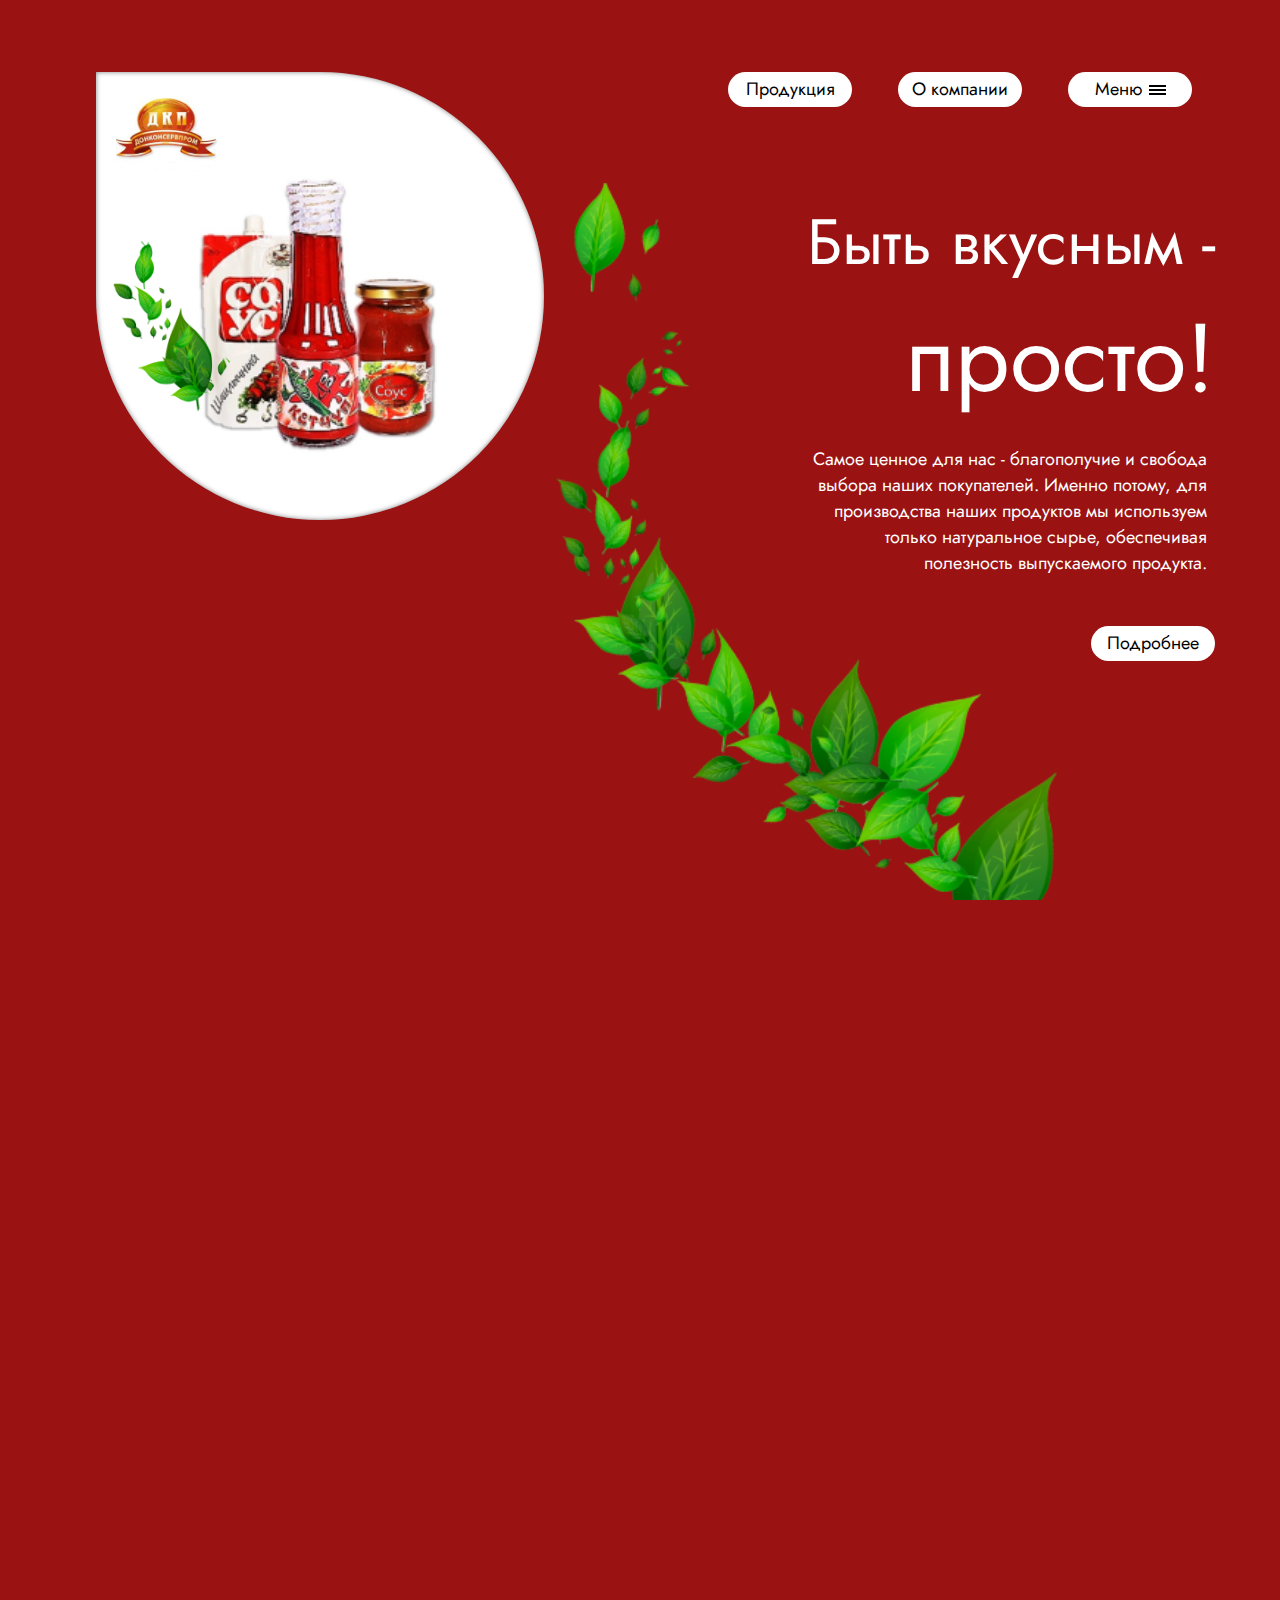
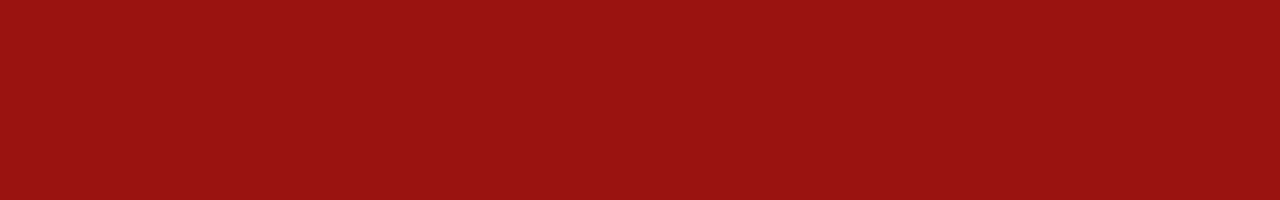
<file: Grid-/index.html>
<!DOCTYPE html>
<html lang="ru">
<head>
    <meta charset="UTF-8">
    <meta http-equiv="X-UA-Compatible" content="IE=edge">
    <link href="https://fonts.googleapis.com/css2?family=Jost&display=swap" rel="stylesheet">
    <meta name="viewport" content="width=device-width, initial-scale=1.0">
    <link rel="stylesheet" href="css/style.css">
    <title>Grid</title>
</head>
<body>
    <div class="container">
        <div id="box-1">
            <div class="logo"><img src="img/logo.png" alt="logo"></div>
            <div id="img__wrapper-1">
                <img src="img/main_img_first_page.png" alt="ketchup">
            </div>
            <img id="sheet" src="img/sheet.png" alt="лист">
        </div>
        <div id="content__wrapper-1">
            <ul class="navigation">
                <li>
                    <div class="button"><a href="pages/products.html">Продукция</a></div>
                </li>
                <li>
                    <div class="button"><a href="pages/company.html">О компании</a></div>
                </li>
                <li>
                    <div class="button">
                        <a href="">Меню</a>
                        <div id="menu">
                            <div class="menu__line"></div>
                            <div class="menu__line"></div>
                            <div class="menu__line"></div>
                        </div>
                    </div>
                </li>
            </ul>
            <div class="info">
                <div id="title">Быть вкусным -<br><span>просто!</span></div>
                <div id="description">Самое ценное для нас - благополучие и свобода выбора наших покупателей. Именно потому, для производства наших продуктов мы используем только натуральное сырье, обеспечивая полезность выпускаемого продукта.</div>
            </div>
            <div class="button more-details"><a href="#second-section">Подробнее</a></div>
        </div>
    </div>
    <div class="container bg-white" id="second-section">
        <div id="news-product__wrapper">
            <h1>новинки</h1>
            <div id="products__wrapper">
                <div class="slide-left margin-t-30 margin-r-35">
                    <div></div>
                    <div></div>
                </div>
                <div class="product">
                    <div class="product-image">
                        <div class="rect-1"></div>
                        <div class="rect-2"></div>
                    </div>
                    <div class="name"><a href="pages/product-1.html">варенье<br>клубничное</a> </div>
                </div>

                <div class="product p-second">
                    <div class="product-image">
                        <div class="rect-1"></div>
                        <div class="rect-2 pr-2""></div>
                    </div>
                    <div class="name"><a href="pages/product-2.html">соус<br>томатный </a></div>
                </div>

                <div class="product p-last">
                    <div class="product-image">
                        <div class="rect-1"></div>
                        <div class="rect-2 pr-3""></div>
                    </div>
                    <div class="name"><a href="pages/product-3.html">соус<br>острый</a></div>
                </div>

                <div class="slide-right margin-t-30">
                    <div></div>
                    <div></div>
                </div>
            </div>
        </div>
        <div class="footer">
            <div class="footer-text">
                г.Ростов-на-Дону, ул.Вавилова, 62/1
                <br>
                тел.(863) 237-23-86
            </div>
        </div>
        <div class="sheets">
            <div class="sheet-1">
                <img src="img/sheets1.png" alt="">
            </div>
            <div class="sheet-2">
                <img src="img/sheets2.png" alt="">
            </div>
        </div>
    </div>
</body>
</html>
</file>
<file: Grid-/css/style.css>
* {
    margin: 0;
    padding: 0;
}

body, html {
    height: 100%;
    width: 100%;
    overflow-x: hidden;
    scroll-behavior: smooth;
}

body {
    background: #9A1212;
    font-family: 'Jost';
    z-index: 1;
}

.container {
    position: relative;
    height: 100vh;
    /* width: 100vw; */
    display: grid;
    grid-template-columns: 50% 50%;
    /* align-items: center; */
    justify-items: center;
}

.bg-white {
    background: #fff;
}

#box-1 {
    display: block;
    position: relative;
    background: white;
    margin-top: 8vh;
    height: 35vw;
    width: 35vw;
    border-top-right-radius: 50%;
    border-bottom-right-radius: 50%;
    border-bottom-left-radius: 50%;
    box-shadow: inset 0px 0px 5px rgba(0,0,0,0.5);
}

.logo {
    position: absolute;
    top: 20px;
    left: 20px;
}

.logo img {
    width: 8vw;
    height: auto;
}


#img__wrapper-1 {
    height: 100%;
    width: 100%;
    display: flex;
    justify-content: center;
    align-items: center;
}

#img__wrapper-1 img {
    display: block;
    width: 20vw;
    height: auto;
    /* height: 65%; */
    margin-bottom: -40px;
}

#content__wrapper-1 {
    position: relative;
    display: grid;
    grid-template-columns: 1fr;
    grid-template-rows: 124px 0.5fr 124px;
    justify-items: end;
    align-items: start;
    margin-top: 8vh;
}

.navigation {
    display: grid;
    grid-template-columns: repeat(3, 1fr);
    list-style-type: none;
    z-index: 2;
}

.navigation li {
    margin: 0 23px;
}

.button {
    display: flex;
    justify-content: center;
    align-items: center;
    font-size: 18px;
    width: 124px;
    height: 35px;
    border-radius: 18px;
    background: white;
    text-align: center;
}

.button a {
    margin-top: -2px;
    text-decoration: none;
    color: black;
}

#menu {
    margin-left: 7px;
}

.menu__line {
    width: 17px;
    height: 2px;
    background: black;
    margin: 2px 0;
}

.info {
    z-index: 2;
}

#title {
    color: white;
    text-align: right;
    font-size: 64px;
}

#title span {
    font-size: 96px;
}

#description {
    display: block;
    width: 400px;
    color: white;
    font-size: 18px;
    text-align: right;
    margin-top: 19px;
}

.more-details {
    margin-top: 50px;
    z-index: 2;
    /* transition: all 1s; */
}

#sheet{
    position: absolute;
    bottom: 90px;
    left: -27px;
}

#sheet{
    width: 15vw;
    height: auto;
}

#news-product__wrapper {
    /* width: 90%; */
    /* height: 80vh; */
    grid-column: 1 / 3;
    display: grid;
    grid-template-columns: 1fr;
    grid-template-rows: 200px 1fr;
    /* flex-direction: column; */
    justify-self: start;
    justify-items: center;
    align-items: center;
    margin-left: 100px;
}

#news-product__wrapper h1 {
    font-size: 96px;
    letter-spacing: 35px;
    margin-bottom: 20px;
}

.slide-left {
    position: relative;
    width: 30px;
    height: 30px;
    transition: opacity .3s, transform .3s;
}

.slide-left:hover {
    opacity: .8;
    transform: scale(1.2);
}

.slide-left div {
    position: absolute;
    width: 30px;
    height: 30px;
    border-left: solid #9A1212 7px;
    border-bottom: solid #9A1212 7px;
    transform: rotate(45deg);
}

.slide-left div:nth-child(1) {
    left: 50%;
}

.slide-right {
    position: relative;
    width: 30px;
    height: 30px;
    transition: opacity .3s, transform .3s;
    z-index: 2;
}

.slide-right:hover {
    opacity: .8;
    transform: scale(1.2);
}

.slide-right div {
    position: absolute;
    width: 30px;
    height: 30px;
    border-right: solid #9A1212 7px;
    border-bottom: solid #9A1212 7px;
    transform: rotate(-45deg);
}

.slide-right div:nth-child(1) {
    left: 50%;
}

.margin-t-30 {
    margin-top: -60px;
}

#products__wrapper {
    display: flex;
    align-items: center;

}

.product {
    width: 250px;
    display: flex;
    flex-direction: column;
    justify-content: center;
    align-items: center;
}

.rect-1 {
    position: absolute;
    width: 116px;
    height: 220px;
    background: #C4C4C4;
    border-radius: 34px;
}

.rect-2 {
    position: relative;
    background: url('../img/product1.png');
    background-size: cover;
    background-position: center center;
    width: 133px;
    height: 220px;
    border-radius: 45px;
    margin-left: 24px;
}

.pr-2 {
    background: url('../img/product2.png');
}

.pr-3 {
    background: url('../img/product3.png');
}

.name {
    font-size: 30px;
    text-align: center;
}

.name a {
    text-decoration: none;
    color: #9A1212;
}

.margin-r-35 {
    margin-right: 35px;
}

.footer {
    grid-column: 1/3;
    align-self: end;
    display: flex;
    align-items: center;
    /* padding-left: 20px; */
    height: 100px;
    width: 100%;
    /* width: 100%; */
    background-color: #F3F3F3;
    bottom: 0;
}

.footer-text {
    position: relative;
    font-size: 24px;
    margin-left: 20px;
    z-index: 2;
}

.sheets {
    position: absolute;
    display: grid;
    grid-template-columns: 1fr 1fr;
    grid-template-rows: 1fr 1fr;
    bottom: 0;
    z-index: 0;

}

.sheet-1 {
    display: flex;
    grid-column: 2/3;
    justify-self: left;
    justify-content: left;
    align-self: end;
    justify-self: end;
    margin-right: 200px;
    z-index: 1;
}

.sheet-2 {
    display: flex;
    grid-column: 2/3;
}

.sheet-1 img {
    height: 85vh;
}

.sheet-2 img {
    height: 100vh;
}


#news-product__wrapper {
    z-index: 2;
}

@media screen and (max-width: 1050px) {
    #box-1 {
        display: none;
    }

    #content__wrapper-1 {
        grid-column: 1/3;
        justify-self: center;
        justify-items: center;
    }
    #sheets-1 {
        /* display: none; */
        left: 0;
        bottom: 0;
        z-index: 1;
    }

    #title {
        text-align: center;
    }

    #description {
        text-align: center;
    }

    .p-last {
        display: none;
    }
}

@media screen and (max-width: 920px) {
    #news-product__wrapper  {
        /* width: 90%; */
        margin-left: 10px;
    }
    
    #news-product__wrapper h1 {
        font-size: 70px;
        margin-left: 10px;
    }

    #news-product__wrapper {
        justify-self: center;
    }

    .footer {
        z-index: 2;
    }
}

@media screen and (max-width: 800px){
    #content__wrapper-1 {
        width: 100%;
        align-items: center;
        z-index: 2;
    }

    #title {
        color: white;
        text-align: center;
        margin-top: 0px;
    }
    
    #title span {
        font-size: 64px;
    }
    
    #description {
        display: block;
        width: 400px;
        color: white;
        font-size: 18px;
        text-align: center;
        margin-top: 19px;
    }

    .more-details {
        height: 40px;
        width: 200px;
        font-size: 24px;
    }
    .navigation li {
        margin: 0 5px;
        margin-top: -40px;
    }
}

@media screen and (max-width: 650px) {
    .p-second {
        display: none;
    }
    
}

@media screen and (max-width: 500px){

    .button {
        display: flex;
        justify-content: center;
        align-items: center;
        font-size: 10px;
        width: 100px;
        height: 25px;
        border-radius: 18px;
        background: white;
        text-align: center;
    }
    
    .button a {
        margin-top: -2px;
        text-decoration: none;
        color: black;
    }

    #title {
        color: white;
        text-align: center;
        font-size: 44px;
        margin-top: 58px;
    }
    
    #title span {
        font-size: 64px;
    }
    
    #description {
        display: block;
        width: 300px;
        color: white;
        font-size: 14px;
        text-align: center;
        margin-top: 19px;
    }
    #news-product__wrapper h1 {
        font-size: 50px;
        /* margin-left: 80px; */
        letter-spacing: 20px;
    }

    .slide-left {
        margin-right: -15px;
    }

    .slide-right {
        margin-left: -45px;
    }

    .footer-text {
        font-size: 18px;
    }
}
</file>
